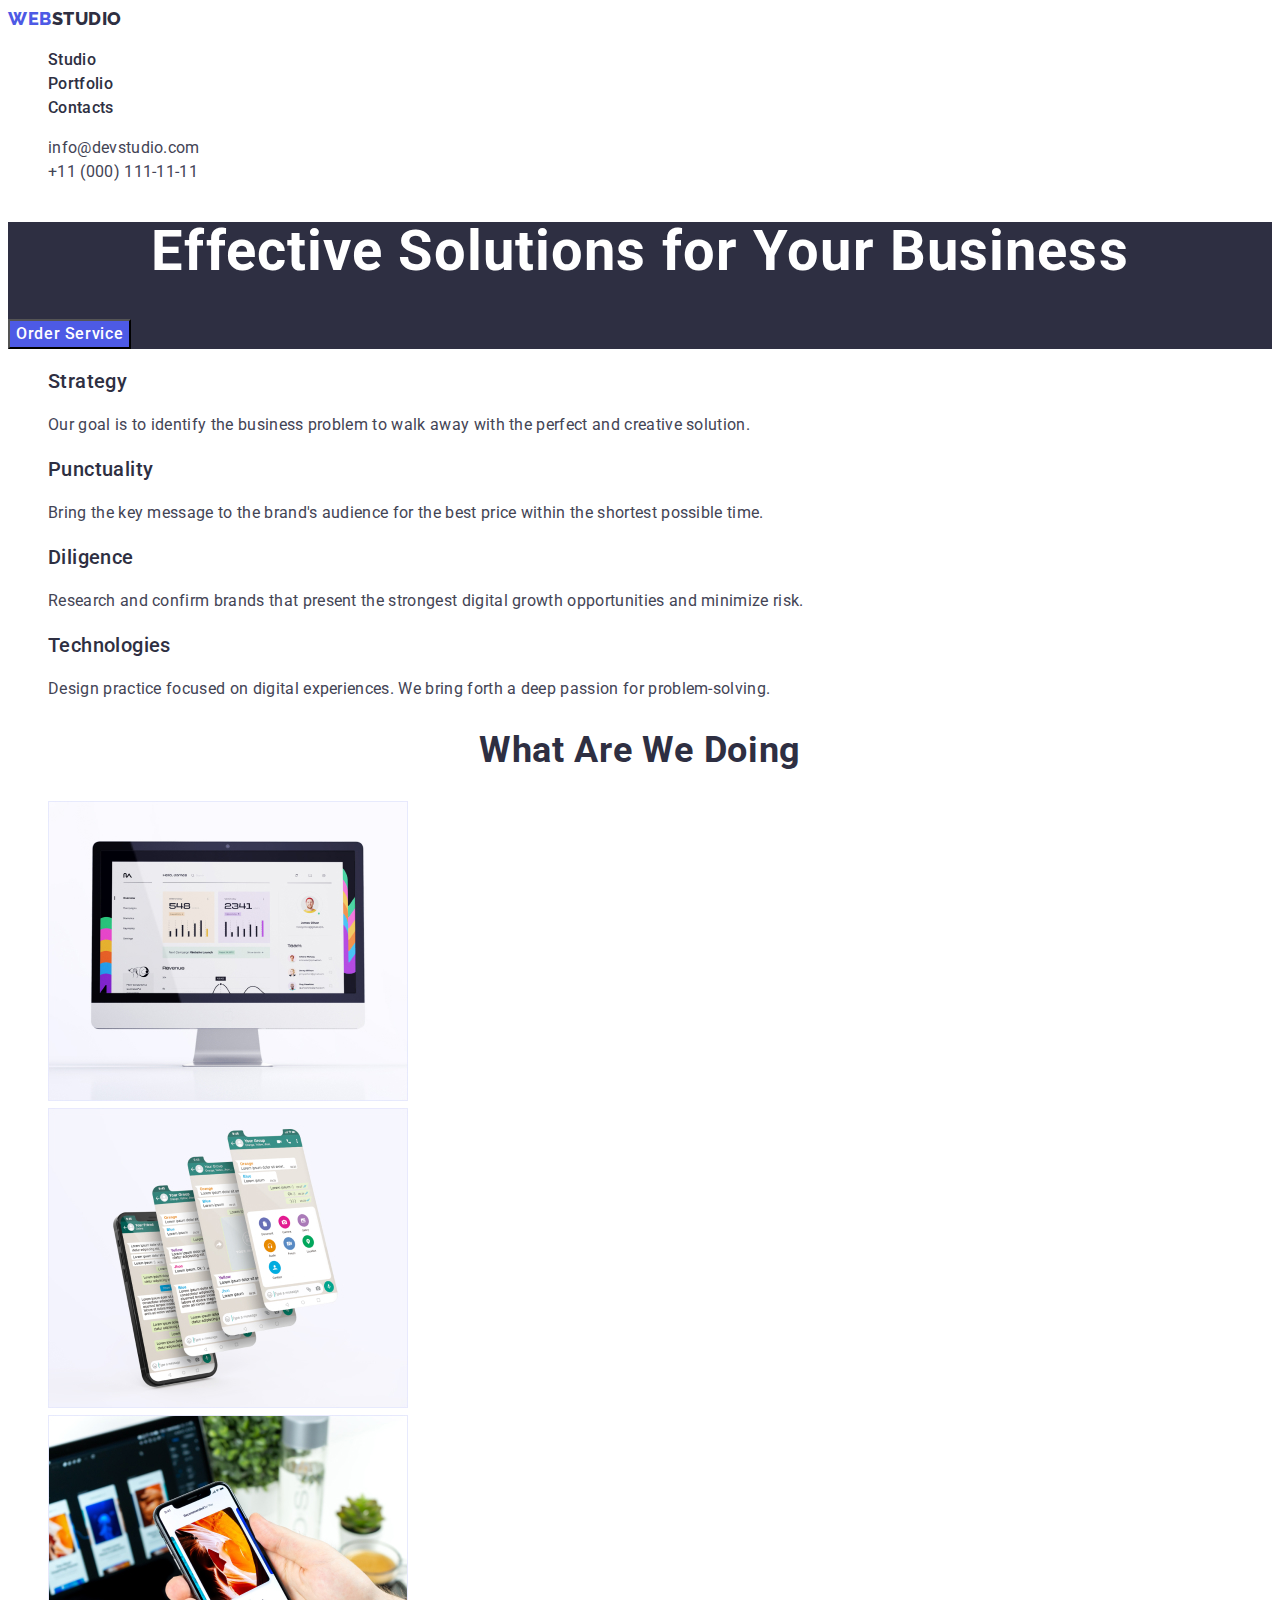
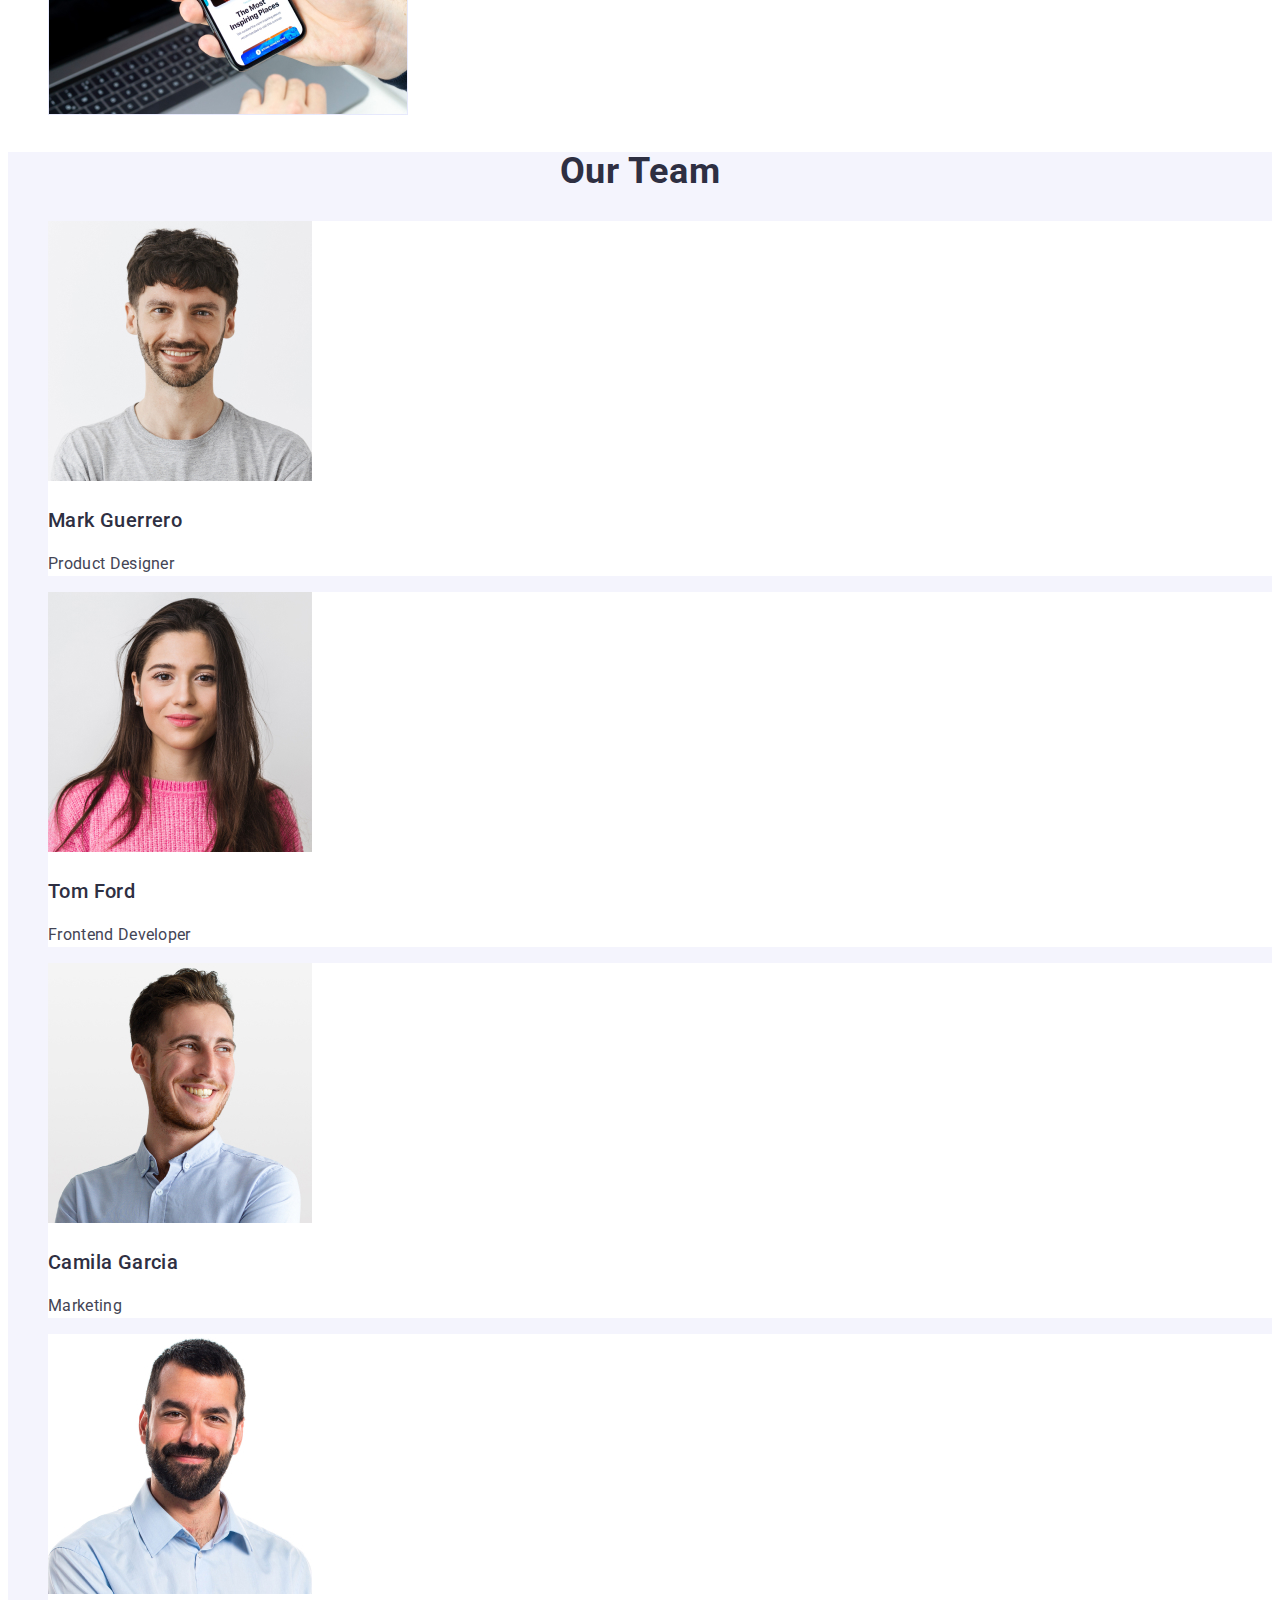
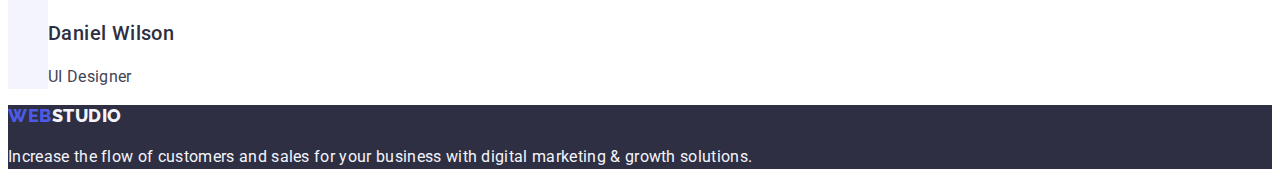
<file: index.html>
<!DOCTYPE html>
<html lang="en">
  <head>
    <meta charset="UTF-8" />
    <meta http-equiv="X-UA-Compatible" content="IE=edge" />
    <meta name="viewport" content="width=device-width, initial-scale=1.0" />
    <link rel="stylesheet" href="./css/styles.css" />
    <link rel="preconnect" href="https://fonts.googleapis.com" />
    <link rel="preconnect" href="https://fonts.gstatic.com" crossorigin />
    <link
      href="https://fonts.googleapis.com/css2?family=Raleway:wght@800&family=Roboto:wght@400;500;700;900&display=swap"
      rel="stylesheet"
    />

    <title>Web studuo</title>
  </head>
  <body>
    <header class="header">
      <nav class="nav">
        <a class="logo-header link" href="./index.html"
          >Web<span class="acsent">Studio</span></a
        >
        <ul class="list">
          <li class="item">
            <a class="link" href="./index.html">Studio</a>
          </li>
          <li class="item">
            <a class="link" href="./portfolio.html">Portfolio</a>
          </li>
          <li class="item">
            <a class="link" href="">Contacts</a>
          </li>
        </ul>
      </nav>
      <address class="address">
        <ul class="list">
          <li class="item">
            <a class="link" href="mailto:info@devstudio.com"
              >info@devstudio.com</a
            >
          </li>
          <li class="item">
            <a class="link" href="tel:+110001111111">+11 (000) 111-11-11</a>
          </li>
        </ul>
      </address>
    </header>
    <main class="main">
      <section class="hero">
        <h1 class="title">Effective Solutions for Your Business</h1>
        <button class="button" type="button">Order Service</button>
      </section>
      <section class="advantages">
        <h2 class="title" hidden>Advantages</h2>
        <ul class="list">
          <li class="item">
            <h3 class="title">Strategy</h3>
            <p class="text">
              Our goal is to identify the business problem to walk away with the
              perfect and creative solution.
            </p>
          </li>
          <li>
            <h3 class="title">Punctuality</h3>
            <p class="text">
              Bring the key message to the brand's audience for the best price
              within the shortest possible time.
            </p>
          </li>
          <li>
            <h3 class="title">Diligence</h3>
            <p class="text">
              Research and confirm brands that present the strongest digital
              growth opportunities and minimize risk.
            </p>
          </li>
          <li>
            <h3 class="title">Technologies</h3>
            <p class="text">
              Design practice focused on digital experiences. We bring forth a
              deep passion for problem-solving.
            </p>
          </li>
        </ul>
      </section>
      <section class="doing">
        <h2 class="title">What are we doing</h2>
        <ul class="list">
          <li class="item">
            <img
              class="imgage"
              src="./images/what-we-doing/img1.jpg"
              alt="desctop-image"
              width="360"
              height="300"
            />
          </li>
          <li class="item">
            <img
              class="imgage"
              src="./images/what-we-doing/img2.jpg"
              alt="mobile-image"
              width="360"
              height="300"
            />
          </li>
          <li class="item">
            <img
              class="imgage"
              src="./images/what-we-doing/img3.jpg"
              alt="aplication-image"
              width="360"
              height="300"
            />
          </li>
        </ul>
      </section>
      <section class="team">
        <h2 class="title">Our Team</h2>
        <ul class="list">
          <li class="item">
            <img
              class="img"
              src="./images/team/img.jpg"
              alt="Product Designer Mark Guerrero"
              width="264"
              height="260"
            />
            <h3 class="name">Mark Guerrero</h3>
            <p class="position">Product Designer</p>
          </li>
          <li class="item">
            <img
              class="img"
              src="./images/team/img-1.jpg"
              alt="Frontend Developer Tom Ford"
              width="264"
              height="260"
            />
            <h3 class="name">Tom Ford</h3>
            <p class="position">Frontend Developer</p>
          </li>
          <li class="item">
            <img
              class="img"
              src="./images/team/img-2.jpg"
              alt="Marketing Camila Garcia"
              width="264"
              height="260"
            />
            <h3 class="name">Camila Garcia</h3>
            <p class="position">Marketing</p>
          </li>
          <li class="item">
            <img
              class="img"
              src="./images/team/img-3.jpg"
              alt="UI Designer Daniel Wilson"
              width="264"
              height="260"
            />
            <h3 class="name">Daniel Wilson</h3>
            <p class="position">UI Designer</p>
          </li>
        </ul>
      </section>
    </main>
    <footer class="footer">
      <a class="logo-footer link" href="./index.html"
        >Web<span class="acsent">Studio</span></a
      >
      <p class="text">
        Increase the flow of customers and sales for your business with digital
        marketing & growth solutions.
      </p>
    </footer>
  </body>
</html>
</file>
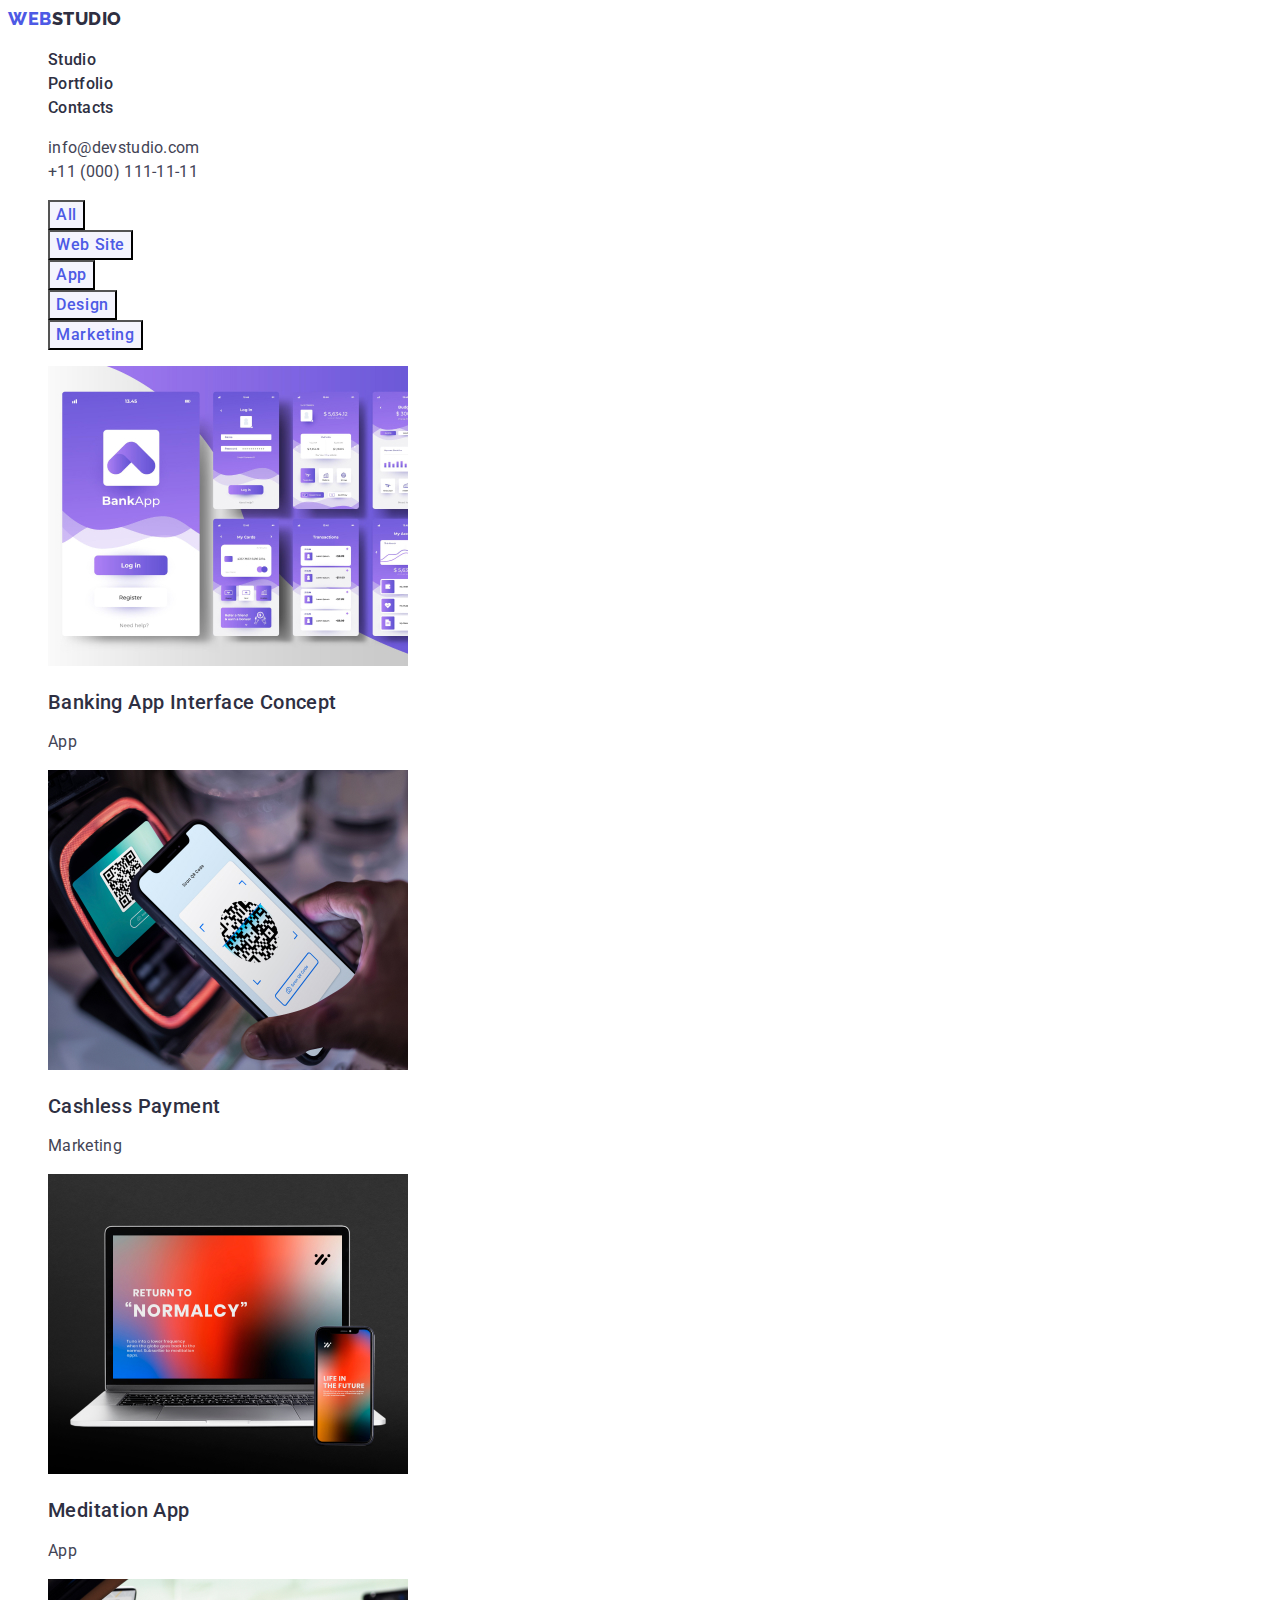
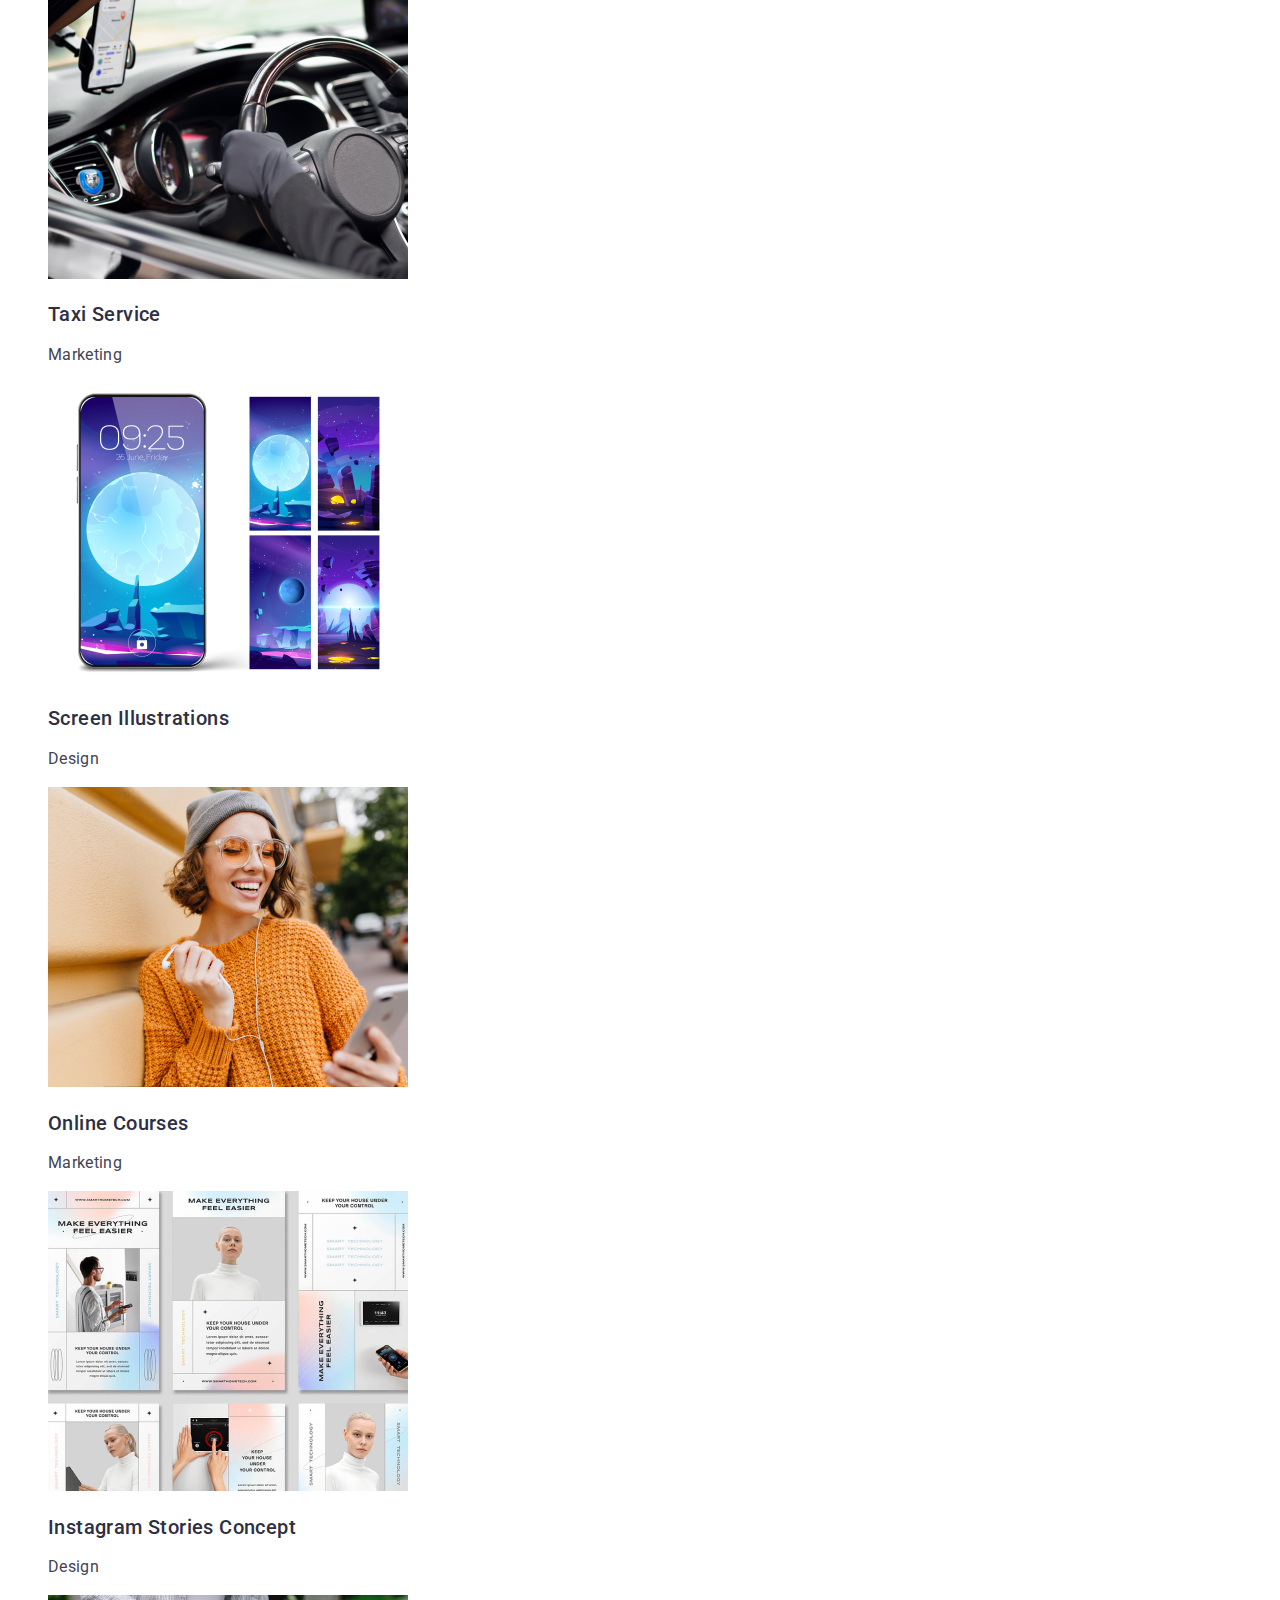
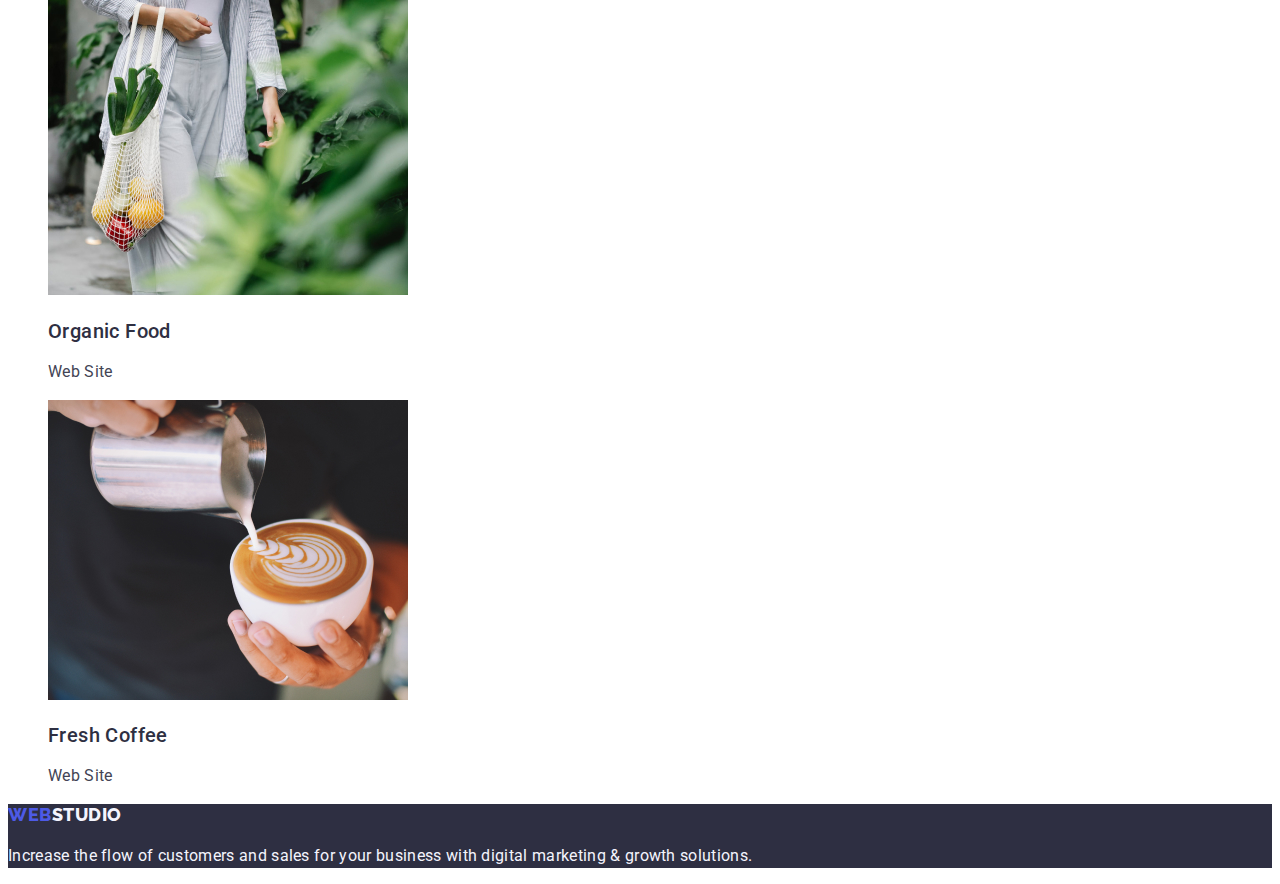
<file: portfolio.html>
<!DOCTYPE html>
<html lang="en">
  <head>
    <meta charset="UTF-8" />
    <meta http-equiv="X-UA-Compatible" content="IE=edge" />
    <meta name="viewport" content="width=device-width, initial-scale=1.0" />
    <link rel="stylesheet" href="./css/styles.css" />
    <link rel="preconnect" href="https://fonts.googleapis.com" />
    <link rel="preconnect" href="https://fonts.gstatic.com" crossorigin />
    <link
      href="https://fonts.googleapis.com/css2?family=Raleway:wght@800&family=Roboto:wght@400;500;700;900&display=swap"
      rel="stylesheet"
    />

    <title>Partfolio</title>
  </head>
  <body>
    <header class="header">
      <nav class="nav">
        <a class="logo-header link" href="./index.html"
          >Web<span class="acsent">Studio</span></a
        >
        <ul class="list">
          <li class="item">
            <a href="./index.html" class="link">Studio</a>
          </li>
          <li class="item">
            <a href="./portfolio.html" class="link">Portfolio</a>
          </li>
          <li class="item">
            <a href="" class="link">Contacts</a>
          </li>
        </ul>
      </nav>
      <address class="address">
        <ul class="list">
          <li class="item">
            <a class="link" href="mailto:info@devstudio.com"
              >info@devstudio.com</a
            >
          </li>
          <li class="item">
            <a class="link" href="tel:+110001111111">+11 (000) 111-11-11</a>
          </li>
        </ul>
      </address>
    </header>
    <main>
      <section class="cards">
        <h1 class="title" hidden>Partfolio</h1>
        <ul class="list">
          <li class="item">
            <button type="button" class="button">All</button>
          </li>
          <li class="item">
            <button type="button" class="button">Web Site</button>
          </li>
          <li class="item">
            <button type="button" class="button">App</button>
          </li>
          <li class="item">
            <button type="button" class="button">Design</button>
          </li>
          <li class="item">
            <button type="button" class="button">Marketing</button>
          </li>
        </ul>
        <ul class="list">
          <li class="card">
            <a class="link" href="">
              <img
                class="image"
                src="./images/portfolio/img-1.jpg"
                alt="Banking App Interface Concept"
                width="360"
                height="300"
              />
              <h2 class="title">Banking App Interface Concept</h2>
              <p class="text">App</p>
            </a>
          </li>
          <li class="card">
            <a class="link" href="">
              <img
                class="image"
                src="./images/portfolio/img-2.jpg"
                alt="Cashless Payment"
                width="360"
                height="300"
              />
              <h2 class="title">Cashless Payment</h2>
              <p class="text">Marketing</p>
            </a>
          </li>
          <li class="card">
            <a class="link" href="">
              <img
                class="image"
                src="./images/portfolio/img-3.jpg"
                alt="Meditation App"
                width="360"
                height="300"
              />
              <h2 class="title">Meditation App</h2>
              <p class="text">App</p>
            </a>
          </li>
          <li class="card">
            <a class="link" href="">
              <img
                class="image"
                src="./images/portfolio/img-4.jpg"
                alt="Taxi Service"
                width="360"
                height="300"
              />
              <h2 class="title">Taxi Service</h2>
              <p class="text">Marketing</p>
            </a>
          </li>
          <li class="card">
            <a class="link" href="">
              <img
                class="image"
                src="./images/portfolio/img-5.jpg"
                alt="Screen Illustrations"
                width="360"
                height="300"
              />
              <h2 class="title">Screen Illustrations</h2>
              <p class="text">Design</p>
            </a>
          </li>
          <li class="card">
            <a class="link" href="">
              <img
                class="image"
                src="./images/portfolio/img-6.jpg"
                alt="Online Courses"
                width="360"
                height="300"
              />
              <h2 class="title">Online Courses</h2>
              <p class="text">Marketing</p>
            </a>
          </li>
          <li class="card">
            <a class="link" href="">
              <img
                class="image"
                src="./images/portfolio/img-7.jpg"
                alt="Instagram Stories Concept"
                width="360"
                height="300"
              />
              <h2 class="title">Instagram Stories Concept</h2>
              <p class="text">Design</p>
            </a>
          </li>
          <li class="card">
            <a class="link" href="">
              <img
                class="image"
                src="./images/portfolio/img-8.jpg"
                alt="Organic Food"
                width="360"
                height="300"
              />
              <h2 class="title">Organic Food</h2>
              <p class="text">Web Site</p>
            </a>
          </li>
          <li class="card">
            <a class="link" href="">
              <img
                class="image"
                src="./images/portfolio/img-9.jpg"
                alt="Fresh Coffee"
                width="360"
                height="300"
              />
              <h2 class="title">Fresh Coffee</h2>
              <p class="text">Web Site</p>
            </a>
          </li>
        </ul>
      </section>
    </main>
    <footer class="footer">
      <a class="logo-footer link" href="./index.html"
        >Web<span class="acsent">Studio</span></a
      >
      <p class="text">
        Increase the flow of customers and sales for your business with digital
        marketing & growth solutions.
      </p>
    </footer>
  </body>
</html>
</file>
<file: css/styles.css>
/* ====================== Palette ==================================*/
/* Main text color #2E2F42 */
/* Secondory text color #434455 */
/* Background #FFF */
/* Footer #2E2F42 */
/* Grid 1128 */

/* ====================== Basic Reset =============================*/
ul,ol {
  list-style: none;
  text-decoration: none;
}
button{
  cursor: pointer;
}
.link{
  text-decoration: none;
}
.address {
  font-style: normal;
}

/* ====================== Inheritance =============================*/
:root {
  --text-color:#434455;
  --text-color-secindary: #2E2F42;
  --akcent-color:#4D5AE5;
  --hover-color:#404bbf;

  --logo-color:#2e2f42;
  --logo-color-footer:#F4F4FD;

  --bg-color:#FFFFFF ;
  --bg-color-secindary:#F4F4FD;
  
  --hero-color:#2E2F42;
  --footer-color:#2E2F42;
  --footer-text:#F4F4FD;
}

body {
  font-family: Roboto, sans-serif;
  font-style: normal;
  font-size: 16px;
  font-weight: 400;
  line-height: 1.5;
  letter-spacing: 0.32px;
  color: var(--text-color);
  background-color: var(--bg-color);
  }
.link{
  text-decoration: none;
}
/* ====================== HEADER =====================================*/
.header{}
.header .nav .logo-header{
  font-family: Raleway, sans-serif;
  font-size: 18px;
  font-weight: 800;
  line-height: 1.17; 
  letter-spacing: 0.03em;
  text-transform: uppercase;
  text-decoration: none;
  color:var(--akcent-color); 
}
.header .nav .acsent{
  font-weight: 800;
  line-height: 1.17; 
  letter-spacing: 0.54px;
  text-transform: uppercase;
  text-decoration: none;
  color: var(--logo-color);
}
.nav .link{
  font-weight: 500;
  letter-spacing: 0.32px;
  color: var(--text-color-secindary);
}
.nav .link:hover,.link:focus{
  color:var(--hover-color);
}
.address .link{
  line-height: 1.5; 
  letter-spacing: 0.32px;
  color: var(--text-color);
}
.address .link:hover,.link:focus{
  color:var(--hover-color);
}
 
/* ====================== HERO ==========================================*/
.hero{
  background-color: var(--hero-color);
}
.hero .title{
  color: var(--bg-color);
  text-align: center;
  font-size: 56px;
  font-weight: 700;
  line-height: 1.07; 
  letter-spacing: 1.12px;
}
.hero .button{
  font-family: Roboto, sans-serif;
  font-size: 16px;
  font-weight: 500;
  line-height: 1.5; 
  letter-spacing: 0.04em;
  
  color: var( --bg-color);
  background-color: var(--akcent-color);
}
.hero .button:hover, .button:focus{
   background-color:var(--hover-color);
}

/* ====================== ADVANTAGES ==========================================*/
.advantages .title{
  font-size: 20px;
  font-weight: 500;
  line-height: 1.2; 
  letter-spacing: 0.4px;
  color: var(--text-color-secindary);
}
.advantages .text{
  color: var(--text-color);
}

/* ====================== WHAT WE ARE DOING ==========================================*/
.doing .title{
  font-size: 36px;
  font-weight: 700;
  line-height: 1.11; 
  letter-spacing: 0.72px;
  text-align: center;
  text-transform: capitalize;
  color: var(--text-color-secindary);
}

/* ====================== OUR TEAM ==========================================*/
.team{
  background-color: var(--bg-color-secindary);
}
.team .title{
  font-size: 36px;
  font-weight: 700;
  line-height: 1.11; 
  letter-spacing: 0.02em;
  text-align: center;
  text-transform: capitalize;
  color: var(--text-color-secindary);
}
.team .item{
  background-color: var(--bg-color);
}
.team .name{
  font-size: 20px;
  font-weight: 500;
  line-height: 1.2; 
  letter-spacing: 0.02em;
  color: var(--text-color-secindary);
}
.team .position{
   color: var(--text-color);
}

/* ====================== FOOTER ==========================================*/
.footer{
  background-color: var(--footer-color);
}
 .logo-footer{
  font-family: Raleway, sans-serif;
  font-size: 18px;
  font-weight: 800;
  line-height: 1.17; 
  letter-spacing: 0.03em;
  text-transform: uppercase;
  text-decoration: none;
  color: var(--akcent-color);
}
.logo-footer .acsent{
  font-weight: 800;
  line-height: 1.17; 
  letter-spacing: 0.54px;
  text-transform: uppercase;
  text-decoration: none;
  color: var(--logo-color-footer);
}
.footer .text{
  color:var(--footer-text);
}

/* ====================== PORTFOLIO ==========================================*/
/* ====================== BUTTONS ==========================================*/
.list .button{
  font-family: Roboto, sans-serif;
  font-size: 16px;
  font-weight: 500;
  line-height: 1.5;
  letter-spacing: 0.04em;
  color: var(--akcent-color);
  background-color: var(--bg-color-secindary);
}
 .button:hover, .button:focus{
  color: var(--bg-color);
  background-color: #404BBF;
}
/* ====================== CARDS ==========================================*/
.card .title{
  font-size: 20px;
  font-weight: 500;
  line-height: 1.2; 
  letter-spacing: 0.02em;
  color: var(--text-color-secindary);
}
.card .text{
  font-size: 16px;
  line-height: 1.5;
  letter-spacing: 0.02em;
  color: var(--text-color);
}
</file>
